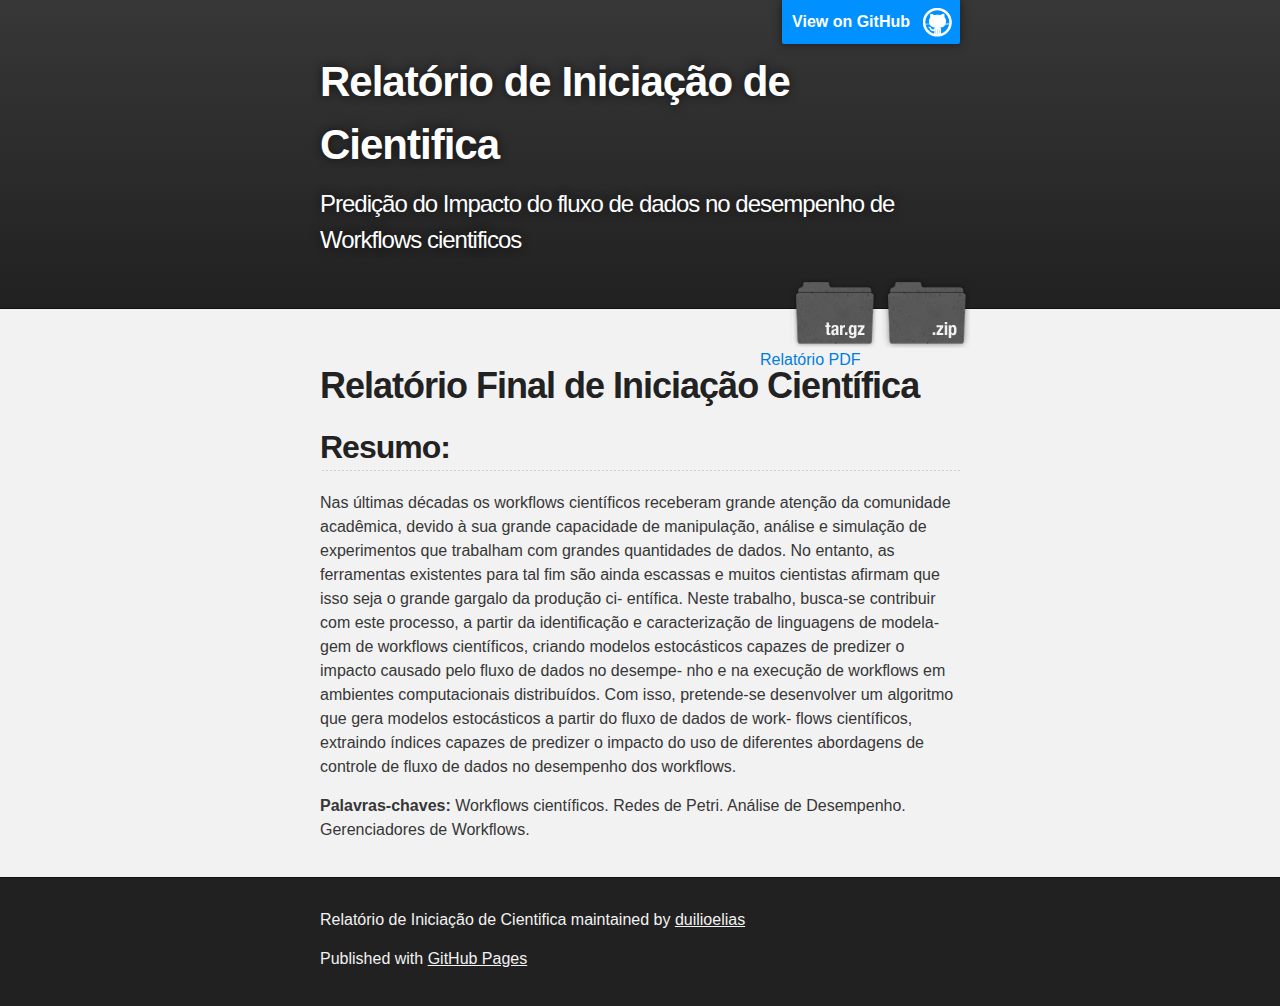
<file: index.html>
<!DOCTYPE html>
<html>

  <head>
    <meta charset='utf-8' />
    <meta http-equiv="X-UA-Compatible" content="chrome=1" />
    <meta name="description" content="Relatório de Iniciação de Cientifica : Predição do Impacto do fluxo de dados no desempenho de Workflows cientificos" />

    <link rel="stylesheet" type="text/css" media="screen" href="stylesheets/stylesheet.css">

    <title>Relatório de Iniciação de Cientifica</title>
  </head>

  <body>

    <!-- HEADER -->
    <div id="header_wrap" class="outer">
        <header class="inner">
          <a id="forkme_banner" href="https://github.com/duilioelias/Relatorio-IC">View on GitHub</a>

          <h1 id="project_title">Relatório de Iniciação de Cientifica</h1>
          <h2 id="project_tagline">Predição do Impacto do fluxo de dados no desempenho de Workflows cientificos</h2>

            <section id="downloads">
              <a class="zip_download_link" href="https://github.com/duilioelias/Relatorio-IC/zipball/master">Download this project as a .zip file</a>
              <a class="tar_download_link" href="https://github.com/duilioelias/Relatorio-IC/tarball/master">Download this project as a tar.gz file</a>
              <a class="relatorio_pdf" href="https://raw.githubusercontent.com/duilioelias/Relatorio-IC/master/Relatorio-parcial.pdf">Relatório PDF</a>
            </section>
        </header>
    </div>

    <!-- MAIN CONTENT -->
    <div id="main_content_wrap" class="outer">
      <section id="main_content" class="inner">
        <h1>
<a name="relat%C3%B3rio-final-de-inicia%C3%A7%C3%A3o-cient%C3%ADfica" class="anchor" href="#relat%C3%B3rio-final-de-inicia%C3%A7%C3%A3o-cient%C3%ADfica"><span class="octicon octicon-link"></span></a>Relatório Final de Iniciação Científica</h1>

<h1></h1>

<h2>
<a name="resumo" class="anchor" href="#resumo"><span class="octicon octicon-link"></span></a>Resumo:</h2>

<p>Nas últimas décadas os workflows científicos receberam
grande atenção da comunidade acadêmica, devido à sua grande
capacidade de manipulação, análise e simulação de experimentos
que trabalham com grandes quantidades de dados. No entanto,
as ferramentas existentes para tal fim são ainda escassas e muitos
cientistas afirmam que isso seja o grande gargalo da produção ci-
entífica. Neste trabalho, busca-se contribuir com este processo, a
partir da identificação e caracterização de linguagens de modela-
gem de workflows científicos, criando modelos estocásticos capazes
de predizer o impacto causado pelo fluxo de dados no desempe-
nho e na execução de workflows em ambientes computacionais
distribuídos. Com isso, pretende-se desenvolver um algoritmo que
gera modelos estocásticos a partir do fluxo de dados de work-
flows científicos, extraindo índices capazes de predizer o impacto
do uso de diferentes abordagens de controle de fluxo de dados no
desempenho dos workflows.</p>

<p><strong>Palavras-chaves:</strong> Workflows científicos. Redes de Petri. Análise
de Desempenho. Gerenciadores de Workflows.</p>
      </section>
    </div>

    <!-- FOOTER  -->
    <div id="footer_wrap" class="outer">
      <footer class="inner">
        <p class="copyright">Relatório de Iniciação de Cientifica maintained by <a href="https://github.com/duilioelias">duilioelias</a></p>
        <p>Published with <a href="http://pages.github.com">GitHub Pages</a></p>
      </footer>
    </div>

    

  </body>
</html>
</file>
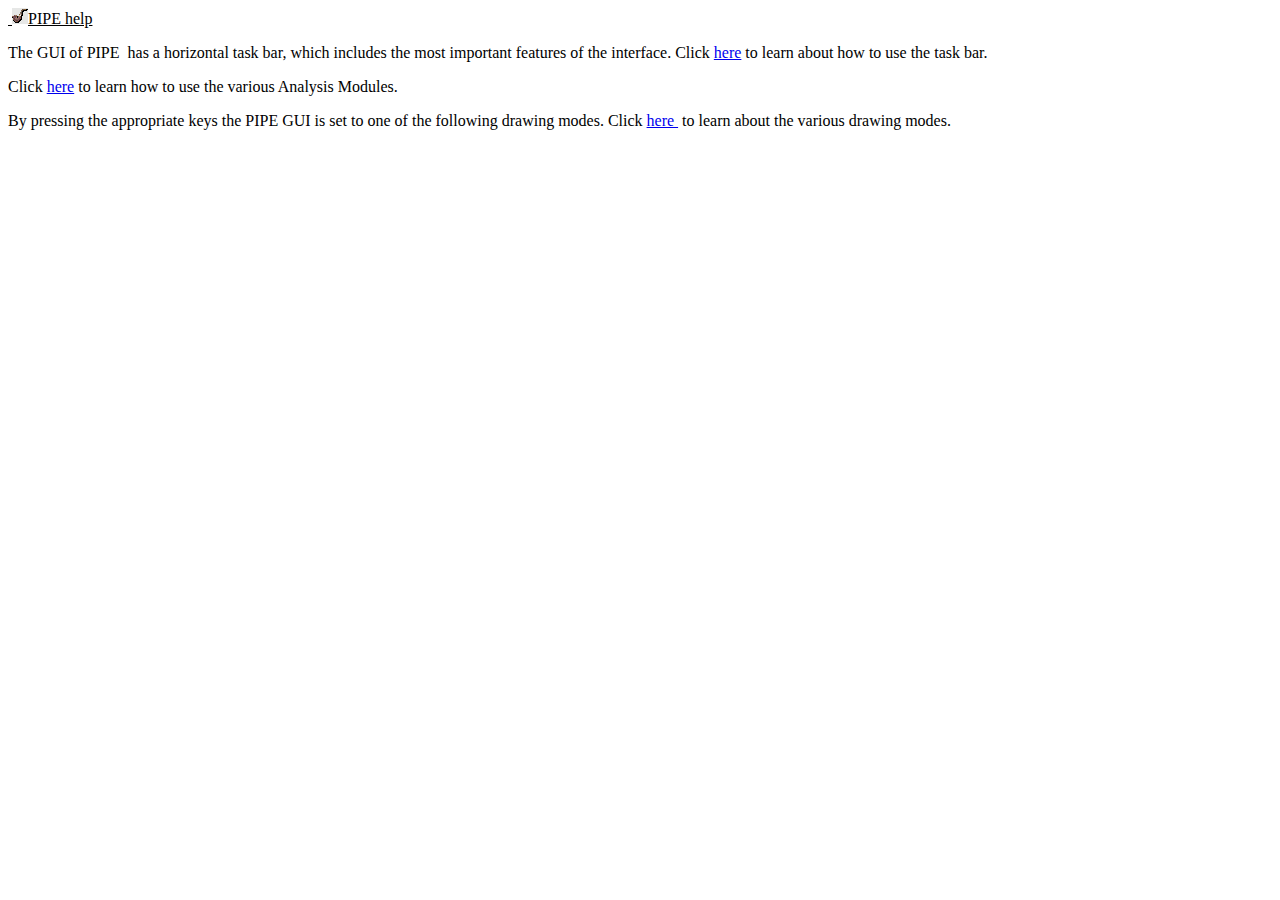
<file: ferramentas/Pipe 3.0/Docs/index.htm>
<html>

<head>
<meta name="GENERATOR" content="Microsoft FrontPage 4.0">
<meta name="ProgId" content="FrontPage.Editor.Document">
<meta http-equiv="Content-Type" content="text/html; charset=windows-1252">
<title>PIPE help</title>
</head>

<body>

<p><u>&nbsp;<img border="0" src="PIPE%20images/22.PIPE.png" width="16" height="16">PIPE help</u></p>
<p>The GUI of PIPE&nbsp; has a horizontal task bar, which includes the most 
important features of the interface. Click <a href="using%20the%20taskbar.htm">
here</a> to learn about how to use the task bar.</p>
<p>Click <a href="0.Analysis%20Modules.htm">here</a> to learn how to use the 
various Analysis Modules.</p>
<p>By pressing the appropriate keys the PIPE GUI is set to one of the following 
drawing modes. Click <a href="23.drawing%20modes.htm">here&nbsp;</a> to learn about the various 
drawing modes.<br>
&nbsp;</p>
<p>&nbsp;</p>
<p>&nbsp;</p>
<p>&nbsp;</p>
<p>&nbsp;</p>
<p>&nbsp;</p>
<p>&nbsp;</p>

</body>

</html>
</file>
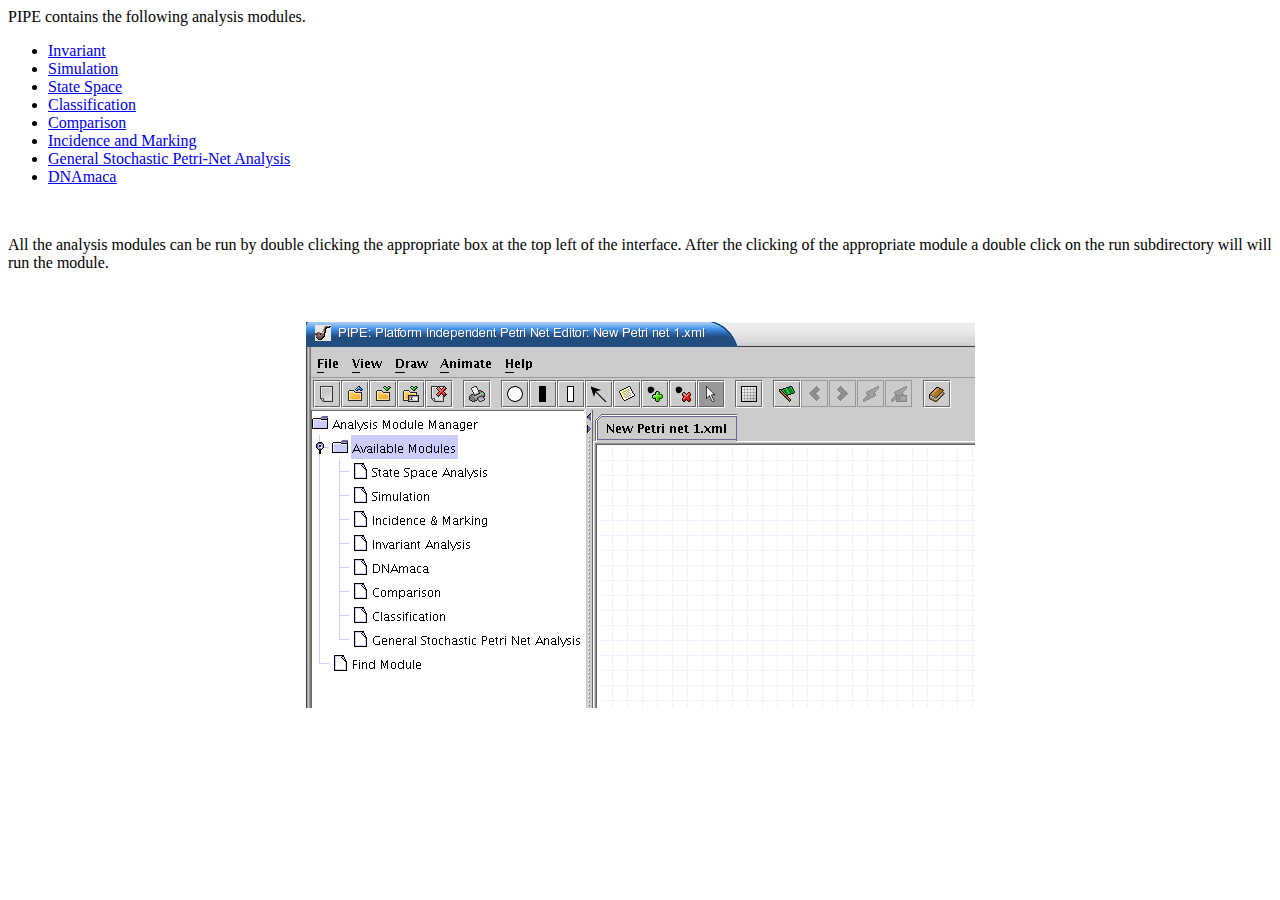
<file: ferramentas/Pipe 3.0/Docs/0.Analysis Modules.htm>
<html xmlns:v="urn:schemas-microsoft-com:vml" xmlns:o="urn:schemas-microsoft-com:office:office" xmlns="http://www.w3.org/TR/REC-html40">

<head>
<meta http-equiv="Content-Language" content="en-gb">
<meta name="GENERATOR" content="Microsoft FrontPage 4.0">
<meta name="ProgId" content="FrontPage.Editor.Document">
<meta http-equiv="Content-Type" content="text/html; charset=windows-1252">

<title>Analysis Modules</title>
</head>

<body>

<p>PIPE contains the following analysis modules. </p>

<ul>
  <li><a href="1.Invariant%20Analysis.htm">Invariant</a></li>
  <li><a href="2.Simulation.htm">Simulation</a></li>
  <li><a href="3.State%20Space.htm">State Space</a></li>
  <li><a href="4.Classification.htm">Classification</a></li>
  <li><a href="5.Comparison.htm">Comparison</a></li>
  <li><a href="6.Incidence%20and%20Marking.htm">Incidence and Marking</a></li>
  <li><u><a href="36general_stochastic_petri.htm">General Stochastic Petri-Net
    Analysis</a></u></li>
  <li><u><a href="37dnamacamodule.htm">DNAmaca</a></u></li>
</ul>

<p>&nbsp;</p>

<p>All the analysis modules can be run by double clicking the appropriate box at 
the top left of the interface. After the clicking of the appropriate module a 
double click on the run subdirectory will will run the module.&nbsp; </p>
<p align="center">&nbsp;</p>

<p align="center"><img border="0" src="PIPE%20images/23.top%20left%20GUI.png" width="669" height="386"></p>
<p align="center">&nbsp;</p>

</body>

</html>
</file>
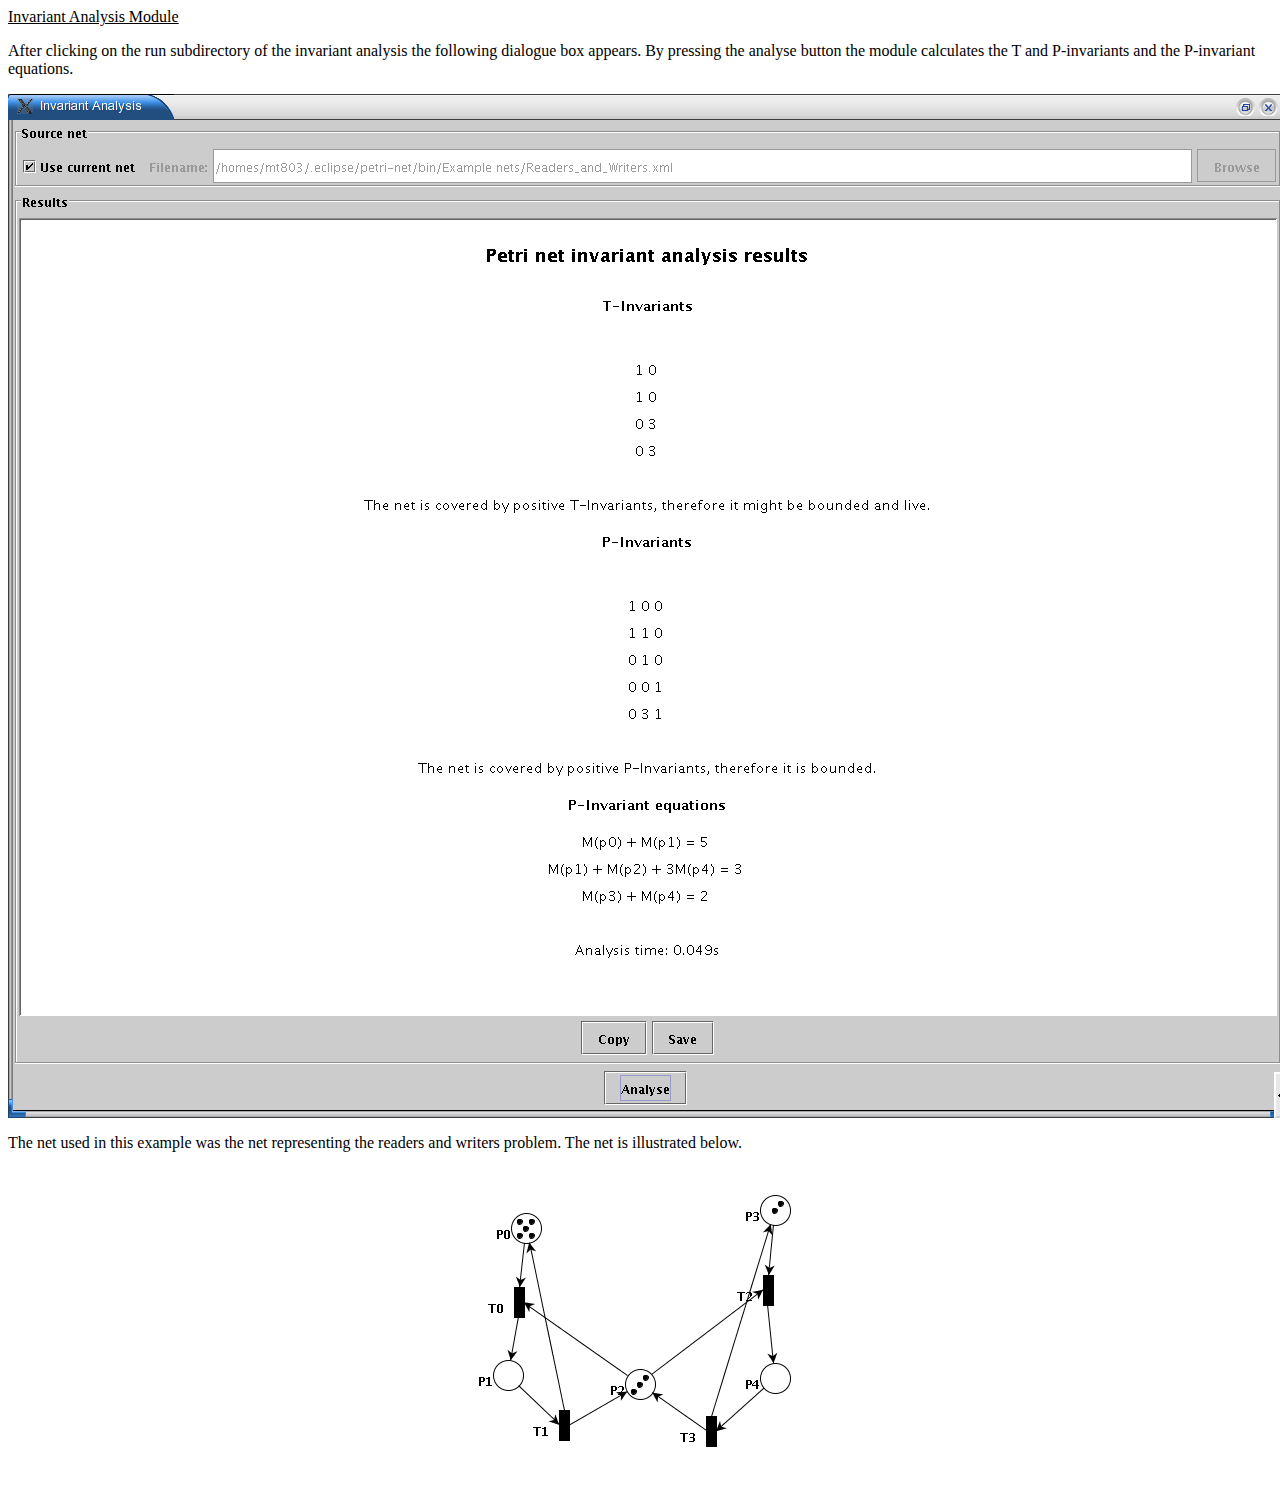
<file: ferramentas/Pipe 3.0/Docs/1.Invariant Analysis.htm>
<html xmlns:v="urn:schemas-microsoft-com:vml" xmlns:o="urn:schemas-microsoft-com:office:office" xmlns="http://www.w3.org/TR/REC-html40">

<head>
<meta http-equiv="Content-Language" content="en-gb">
<meta name="GENERATOR" content="Microsoft FrontPage 4.0">
<meta name="ProgId" content="FrontPage.Editor.Document">
<meta http-equiv="Content-Type" content="text/html; charset=windows-1252">

<title>Invariant Analysis</title>
</head>

<body>

<p><u>Invariant Analysis Module</u></p>

<p>After clicking on the run subdirectory of the invariant analysis the
following dialogue box appears. By pressing the analyse button the module calculates the T and P-invariants and 
the P-invariant equations.</p>

<p align="center"><img border="0" src="PIPE%20images/35Innvariant.png" width="1280" height="1024"></p>
<p>The net used in this example was the net representing the readers and
writers problem. The net is illustrated below.</p>

<p align="center"><img border="0" src="PIPE%20images/36InnvariantCIRCUIT.png" width="420" height="315"></p>

</body>

</html>
</file>
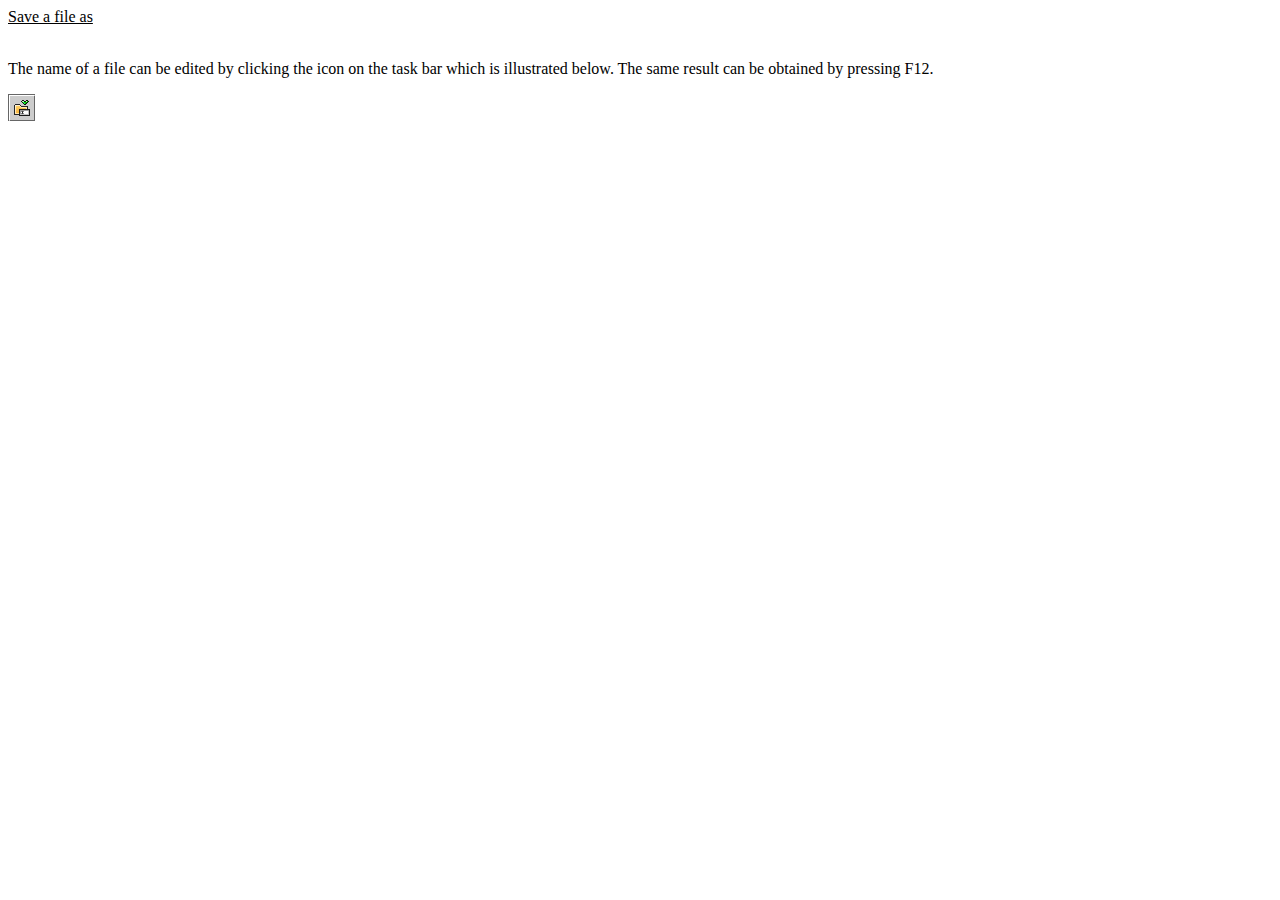
<file: ferramentas/Pipe 3.0/Docs/10.save a file as.htm>
<html xmlns:v="urn:schemas-microsoft-com:vml" xmlns:o="urn:schemas-microsoft-com:office:office" xmlns="http://www.w3.org/TR/REC-html40">

<head>
<meta http-equiv="Content-Language" content="en-gb">
<meta name="GENERATOR" content="Microsoft FrontPage 4.0">
<meta name="ProgId" content="FrontPage.Editor.Document">
<meta http-equiv="Content-Type" content="text/html; charset=windows-1252">

<title>save a file as</title>
</head>

<body>

<p><u>Save a file as</u></p>
<p><u><br>
</u>The name of a file can be edited by clicking the icon on the task bar which 
is illustrated below. The same result can be obtained by pressing F12.</p>

<p><img border="0" src="PIPE%20images/4.Save%20as.png" width="27" height="27"><br>
&nbsp;</p>

</body>

</html>
</file>
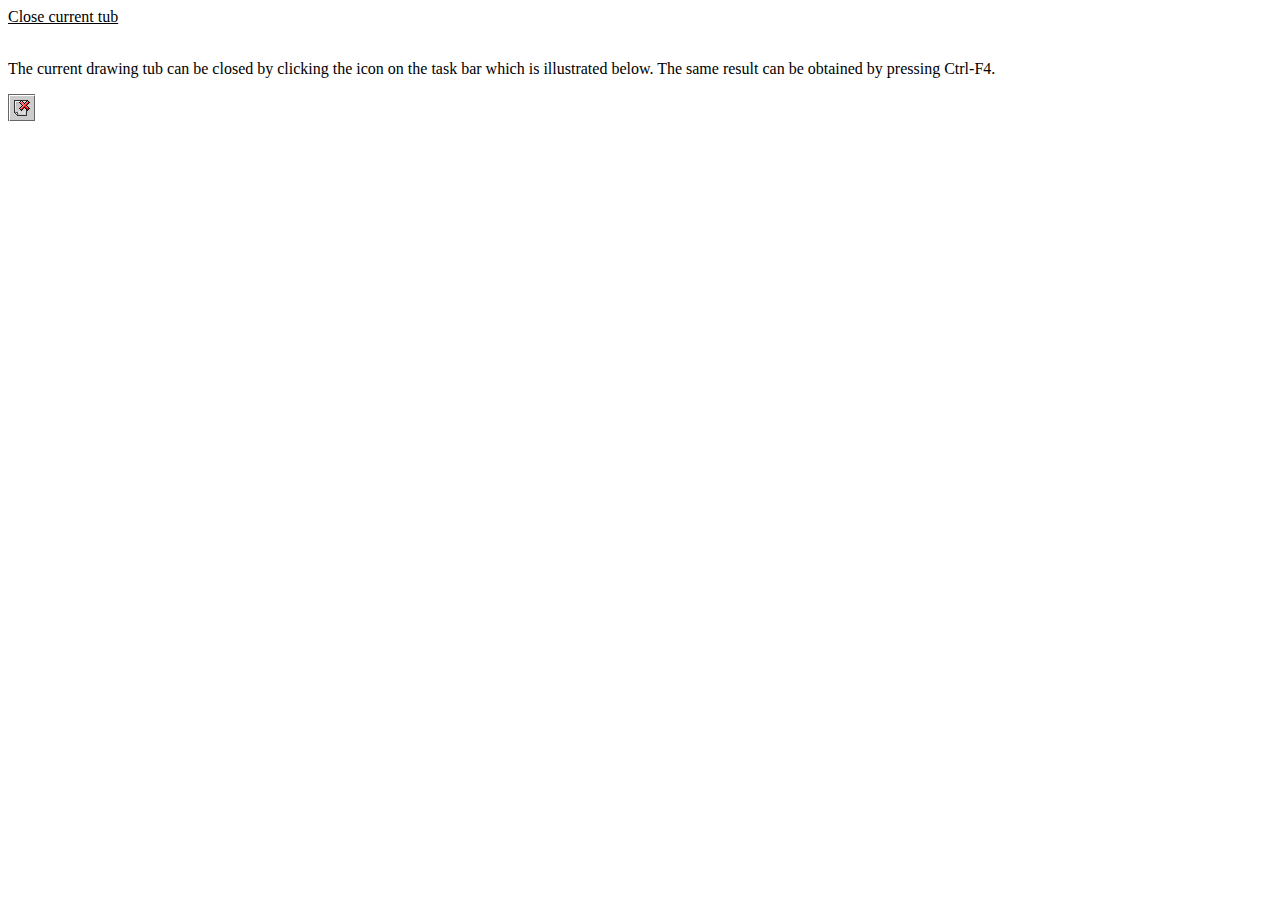
<file: ferramentas/Pipe 3.0/Docs/11.close current tub.htm>
<html xmlns:v="urn:schemas-microsoft-com:vml" xmlns:o="urn:schemas-microsoft-com:office:office" xmlns="http://www.w3.org/TR/REC-html40">

<head>
<meta http-equiv="Content-Language" content="en-gb">
<meta name="GENERATOR" content="Microsoft FrontPage 4.0">
<meta name="ProgId" content="FrontPage.Editor.Document">
<meta http-equiv="Content-Type" content="text/html; charset=windows-1252">

<title>close current tub</title>
</head>

<body>

<p><u>Close current tub</u></p>
<p><u><br>
</u>The current drawing tub can be closed by clicking the icon on the task bar 
which is illustrated below. The same result can be obtained by pressing Ctrl-F4.</p>

<p><img border="0" src="PIPE%20images/5.close.png" width="27" height="27"><br>
<br>
&nbsp;</p>

</body>

</html>
</file>
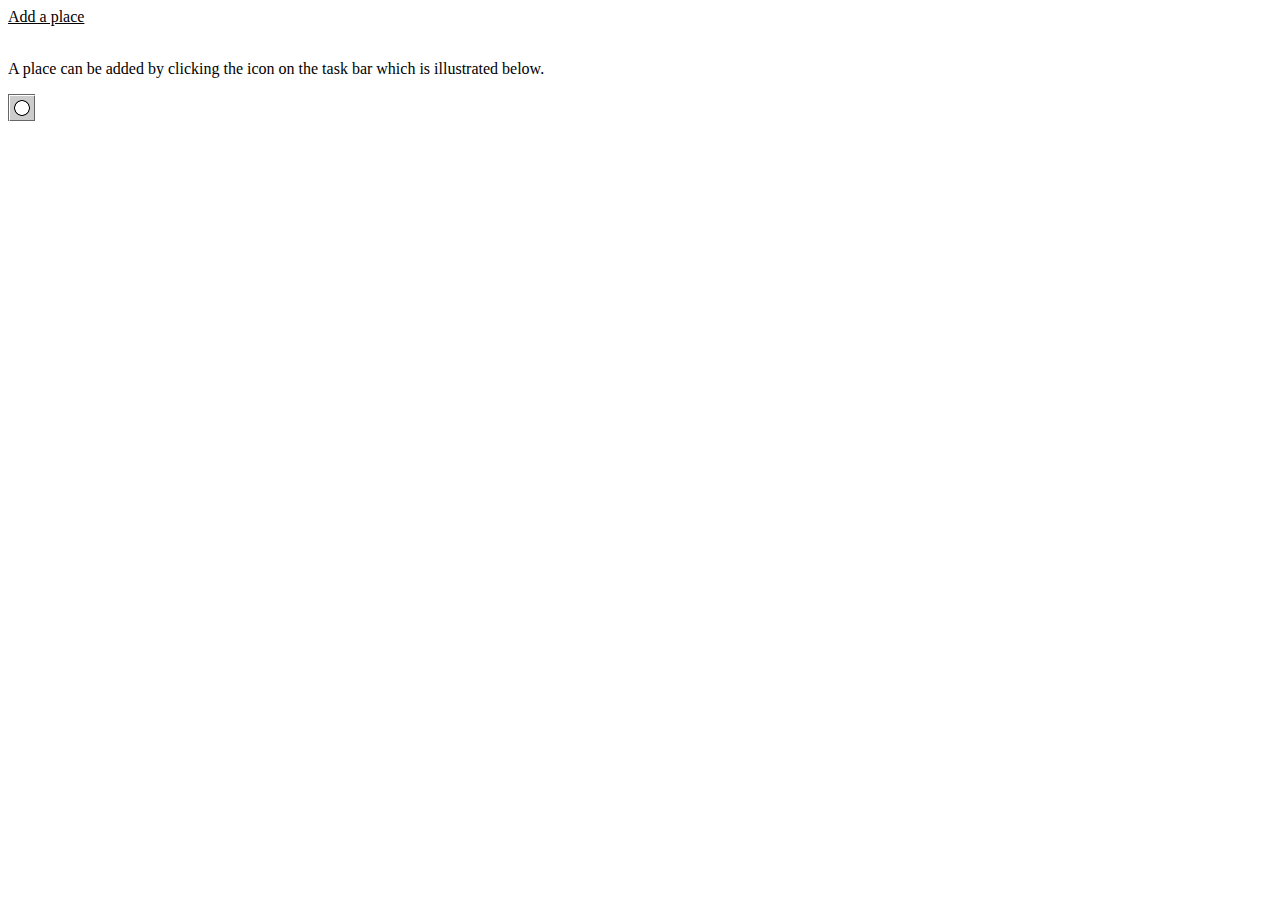
<file: ferramentas/Pipe 3.0/Docs/12.add a place.htm>
<html xmlns:v="urn:schemas-microsoft-com:vml" xmlns:o="urn:schemas-microsoft-com:office:office" xmlns="http://www.w3.org/TR/REC-html40">

<head>
<meta http-equiv="Content-Language" content="en-gb">
<meta name="GENERATOR" content="Microsoft FrontPage 4.0">
<meta name="ProgId" content="FrontPage.Editor.Document">
<meta http-equiv="Content-Type" content="text/html; charset=windows-1252">

<title>add a place</title>
</head>

<body>

<p><u>Add a place</u></p>
<p><u><br>
</u>A place can be added by clicking the icon on the task bar which is 
illustrated below.</p>
<p><img border="0" src="PIPE%20images/7.add%20a%20place.png" width="27" height="27"></p>
<p><br>
<br>
&nbsp;</p>

</body>

</html>
</file>
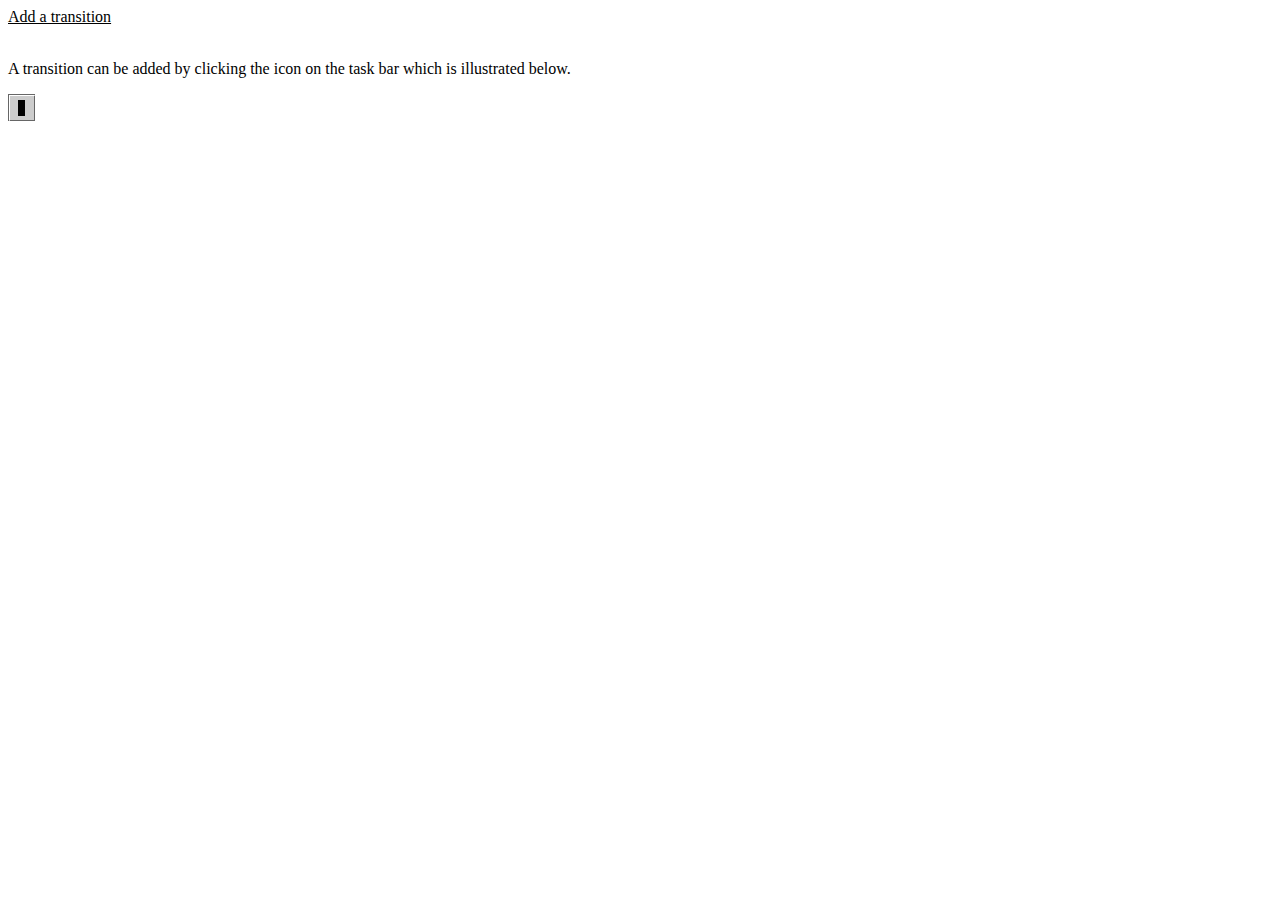
<file: ferramentas/Pipe 3.0/Docs/13.add a transition.htm>
<html xmlns:v="urn:schemas-microsoft-com:vml" xmlns:o="urn:schemas-microsoft-com:office:office" xmlns="http://www.w3.org/TR/REC-html40">

<head>
<meta http-equiv="Content-Language" content="en-gb">
<meta name="GENERATOR" content="Microsoft FrontPage 4.0">
<meta name="ProgId" content="FrontPage.Editor.Document">
<meta http-equiv="Content-Type" content="text/html; charset=windows-1252">

<title>add a transition</title>
</head>

<body>

<p><u>Add a transition</u></p>
<p><u><br>
</u>A transition can be added by clicking the icon on the task bar which is 
illustrated below.</p>

<p><img border="0" src="PIPE%20images/8.add%20a%20transition.png" width="27" height="27"></p>

<p><br>
<br>
&nbsp;</p>

</body>

</html>
</file>
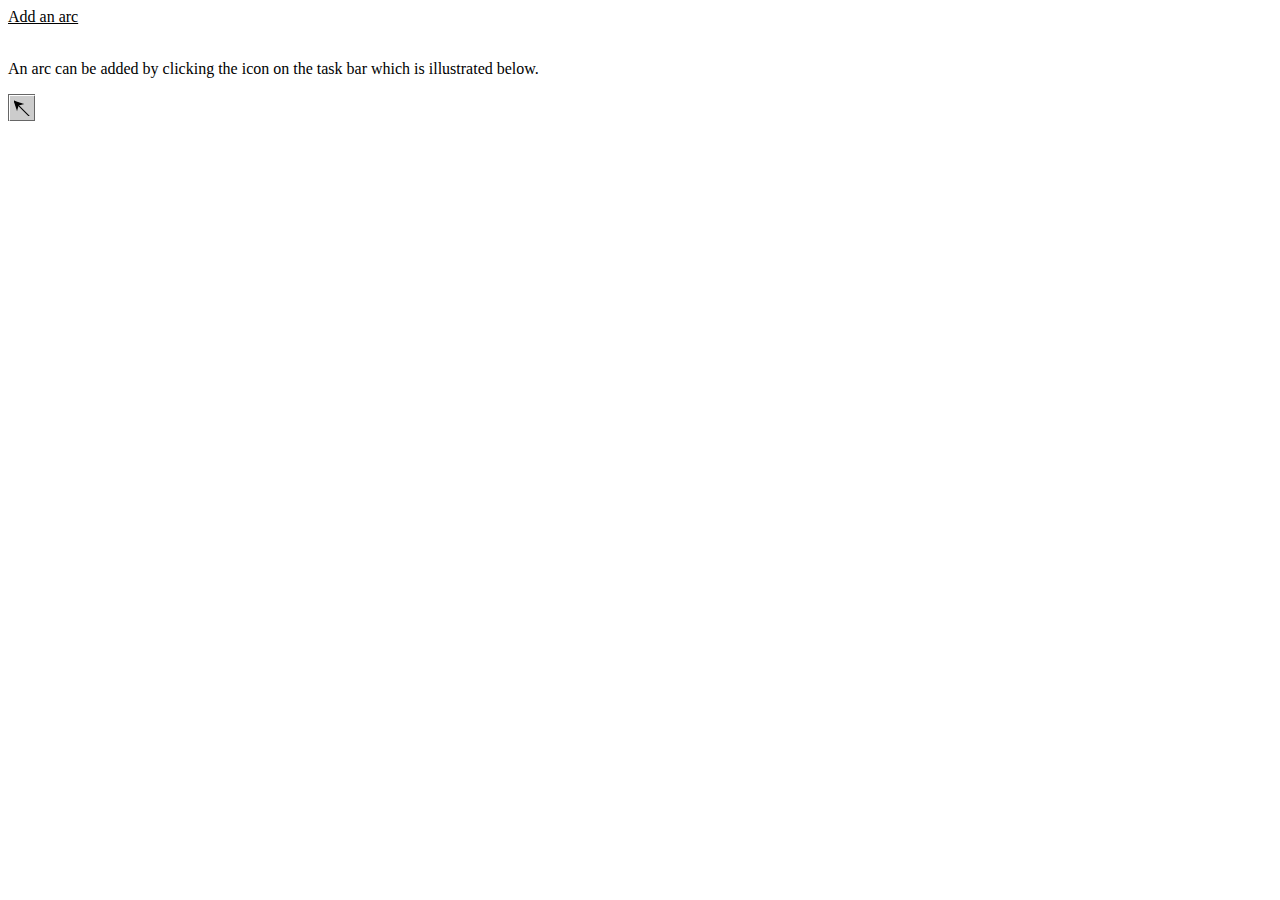
<file: ferramentas/Pipe 3.0/Docs/14.add an arc.htm>
<html xmlns:v="urn:schemas-microsoft-com:vml" xmlns:o="urn:schemas-microsoft-com:office:office" xmlns="http://www.w3.org/TR/REC-html40">

<head>
<meta http-equiv="Content-Language" content="en-gb">
<meta name="GENERATOR" content="Microsoft FrontPage 4.0">
<meta name="ProgId" content="FrontPage.Editor.Document">
<meta http-equiv="Content-Type" content="text/html; charset=windows-1252">

<title>add an arc</title>
</head>

<body>

<p><u>Add an arc</u></p>
<p><u><br>
</u>An arc can be added by clicking the icon on the task bar which is 
illustrated below.</p>

<p><img border="0" src="PIPE%20images/10.add%20an%20arc.png" width="27" height="27"></p>

<p><br>
<br>
&nbsp;</p>

</body>

</html>
</file>
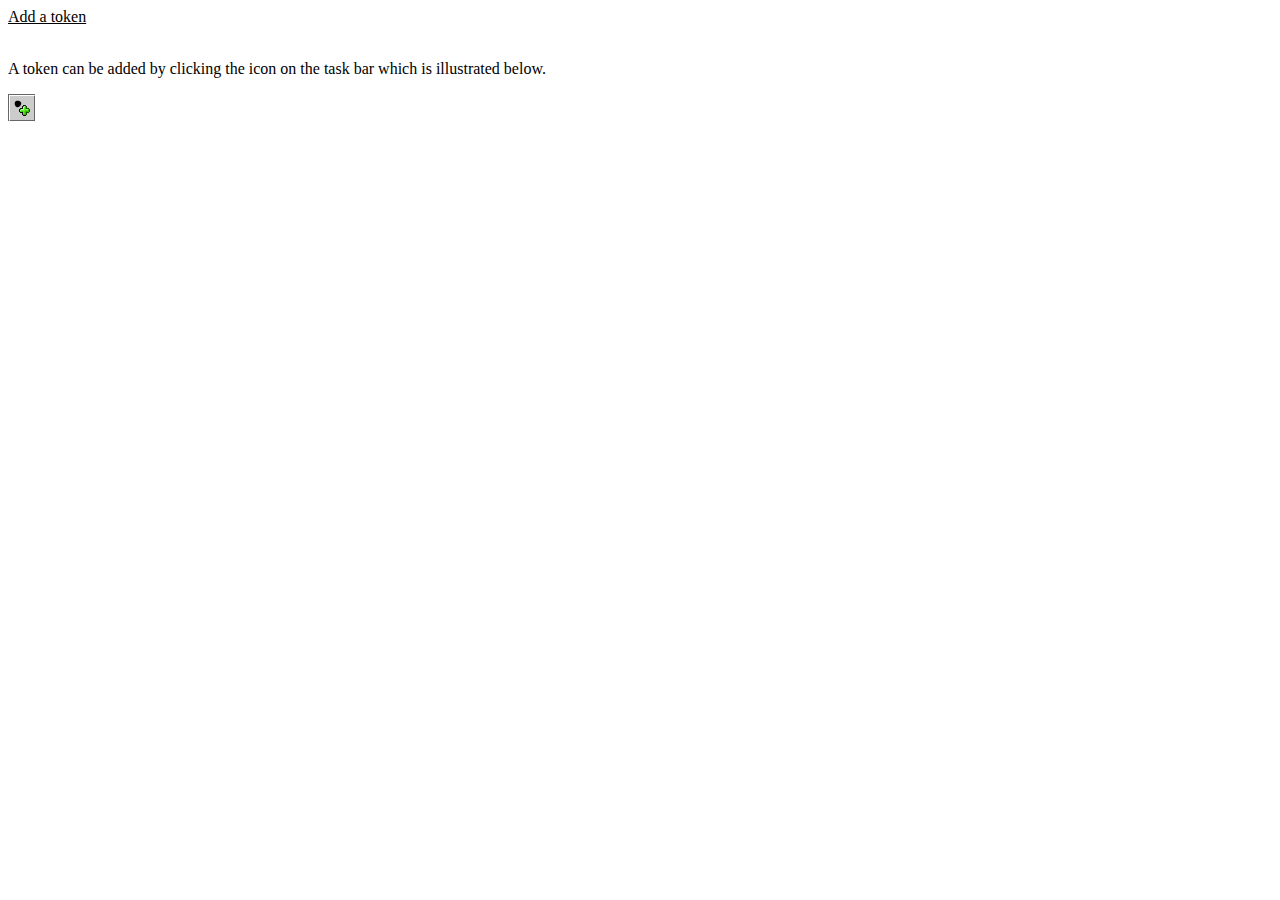
<file: ferramentas/Pipe 3.0/Docs/15.add a token.htm>
<html xmlns:v="urn:schemas-microsoft-com:vml" xmlns:o="urn:schemas-microsoft-com:office:office" xmlns="http://www.w3.org/TR/REC-html40">

<head>
<meta http-equiv="Content-Language" content="en-gb">
<meta name="GENERATOR" content="Microsoft FrontPage 4.0">
<meta name="ProgId" content="FrontPage.Editor.Document">
<meta http-equiv="Content-Type" content="text/html; charset=windows-1252">

<title>add a token</title>
</head>

<body>

<p><u>Add a token</u></p>
<p><u><br>
</u>A token can be added by clicking the icon on the task bar which is 
illustrated below.</p>

<p><img border="0" src="PIPE%20images/12.ad%20a%20token.png" width="27" height="27"></p>

<p>&nbsp;</p>

<p><br>
&nbsp;</p>

</body>

</html>
</file>
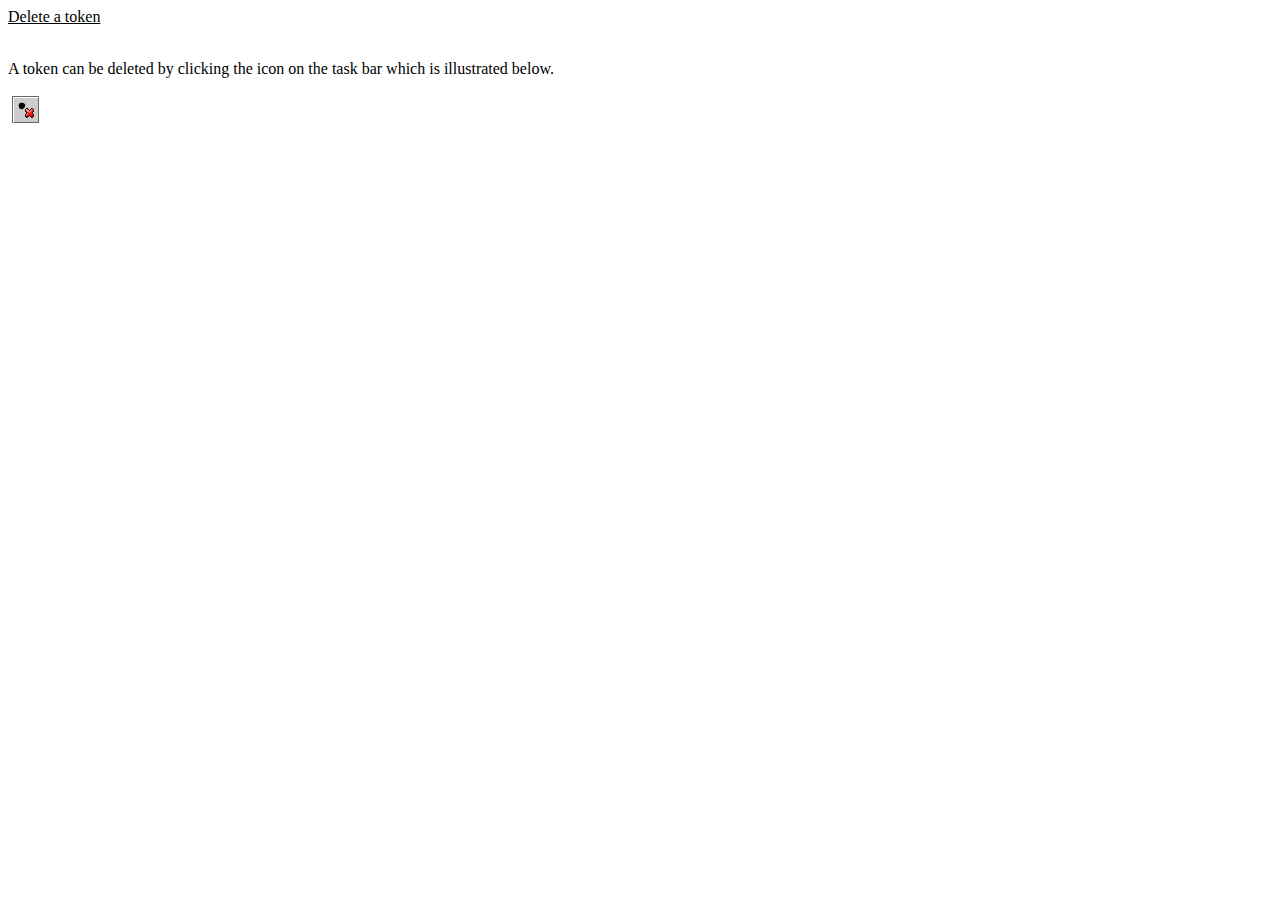
<file: ferramentas/Pipe 3.0/Docs/16.delete a token.htm>
<html xmlns:v="urn:schemas-microsoft-com:vml" xmlns:o="urn:schemas-microsoft-com:office:office" xmlns="http://www.w3.org/TR/REC-html40">

<head>
<meta http-equiv="Content-Language" content="en-gb">
<meta name="GENERATOR" content="Microsoft FrontPage 4.0">
<meta name="ProgId" content="FrontPage.Editor.Document">
<meta http-equiv="Content-Type" content="text/html; charset=windows-1252">

<title>delete a token</title>
</head>

<body>

<p><u>Delete a token</u></p>
<p><u><br>
</u>A token can be deleted by clicking the icon on the task bar which is 
illustrated below.<br>
<br>
&nbsp;<img border="0" src="PIPE%20images/13.delete%20a%20token.png" width="27" height="27"></p>

</body>

</html>
</file>
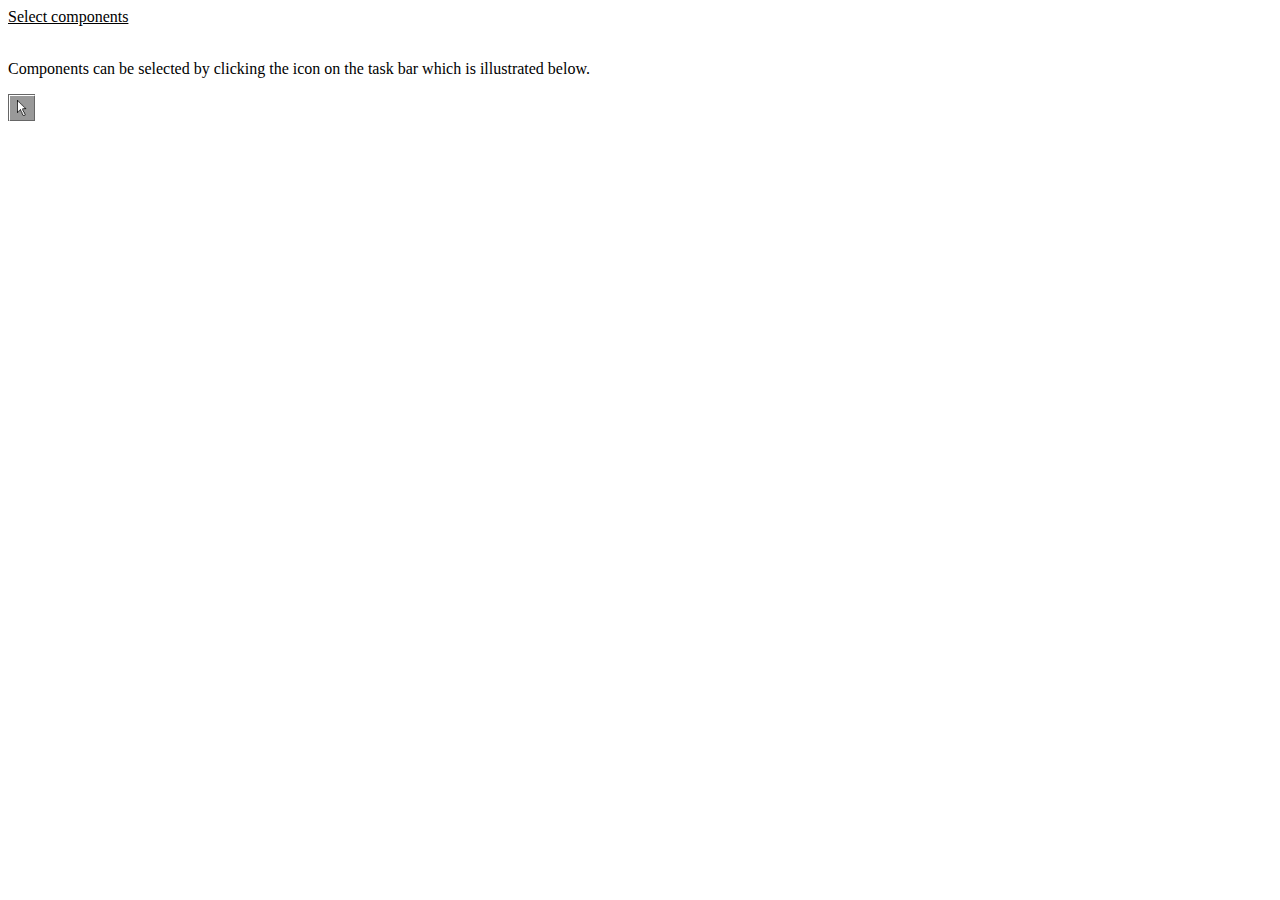
<file: ferramentas/Pipe 3.0/Docs/17.select components.htm>
<html xmlns:v="urn:schemas-microsoft-com:vml" xmlns:o="urn:schemas-microsoft-com:office:office" xmlns="http://www.w3.org/TR/REC-html40">

<head>
<meta http-equiv="Content-Language" content="en-gb">
<meta name="GENERATOR" content="Microsoft FrontPage 4.0">
<meta name="ProgId" content="FrontPage.Editor.Document">
<meta http-equiv="Content-Type" content="text/html; charset=windows-1252">

<title>select components</title>
</head>

<body>

<p><u>Select components</u></p>
<p><u><br>
</u>Components can be selected by clicking the icon on the task bar which is 
illustrated below.</p>
<p><img border="0" src="PIPE%20images/14.select%20components.png" width="27" height="27"></p>
<p>&nbsp;</p>
<p><br>
&nbsp;</p>

</body>

</html>
</file>
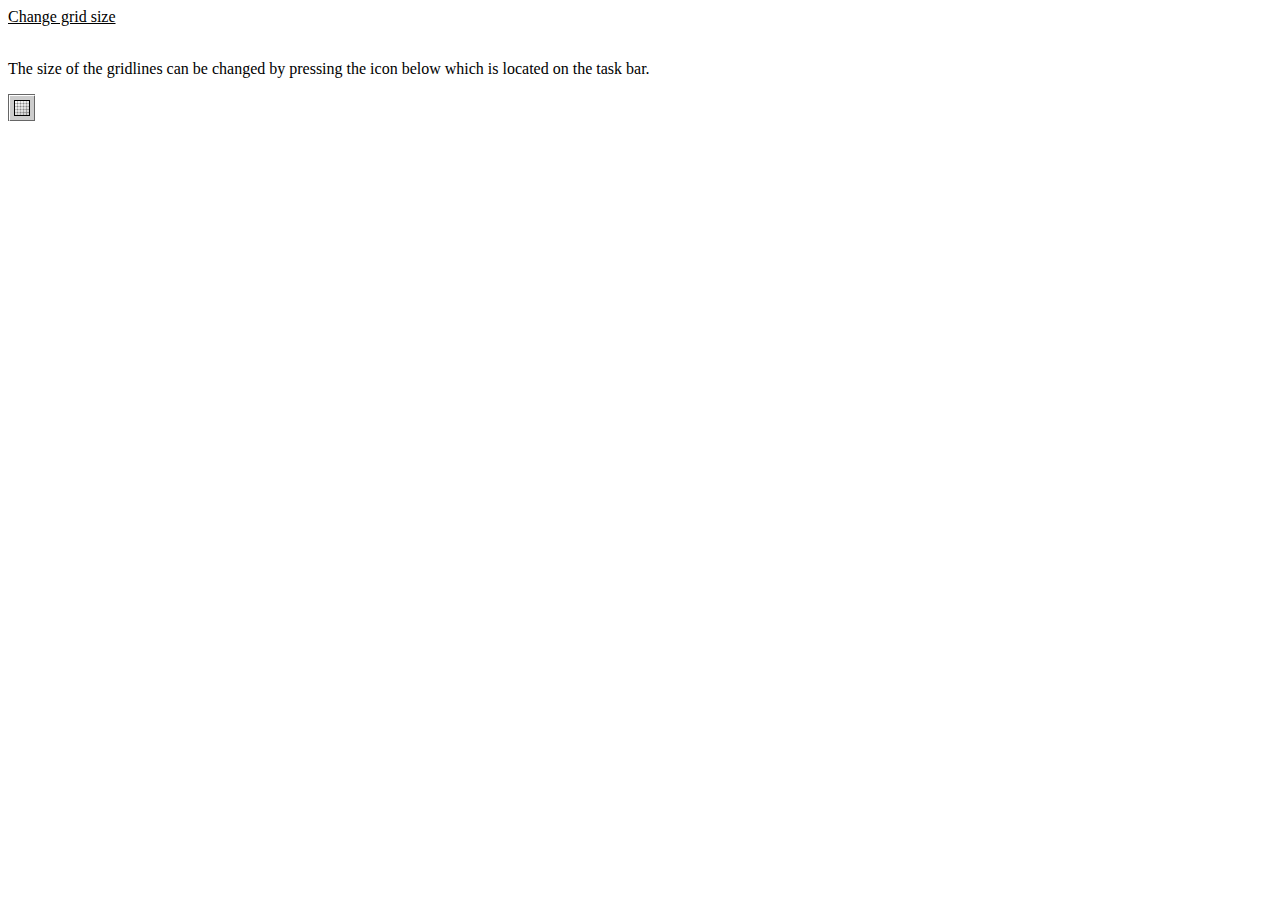
<file: ferramentas/Pipe 3.0/Docs/18.change grid size.htm>
<html xmlns:v="urn:schemas-microsoft-com:vml" xmlns:o="urn:schemas-microsoft-com:office:office" xmlns="http://www.w3.org/TR/REC-html40">

<head>
<meta http-equiv="Content-Language" content="en-gb">
<meta name="GENERATOR" content="Microsoft FrontPage 4.0">
<meta name="ProgId" content="FrontPage.Editor.Document">
<meta http-equiv="Content-Type" content="text/html; charset=windows-1252">

<title>change grid size</title>
</head>

<body>

<p><u>Change grid size</u></p>
<p><u><br>
</u>The size of the gridlines can be changed by pressing the icon below which is 
located on the task bar.</p>
<p><img border="0" src="PIPE%20images/15change%20the%20grid%20size.png" width="27" height="27"></p>
<p>&nbsp;</p>
<p><br>
&nbsp;</p>

</body>

</html>
</file>
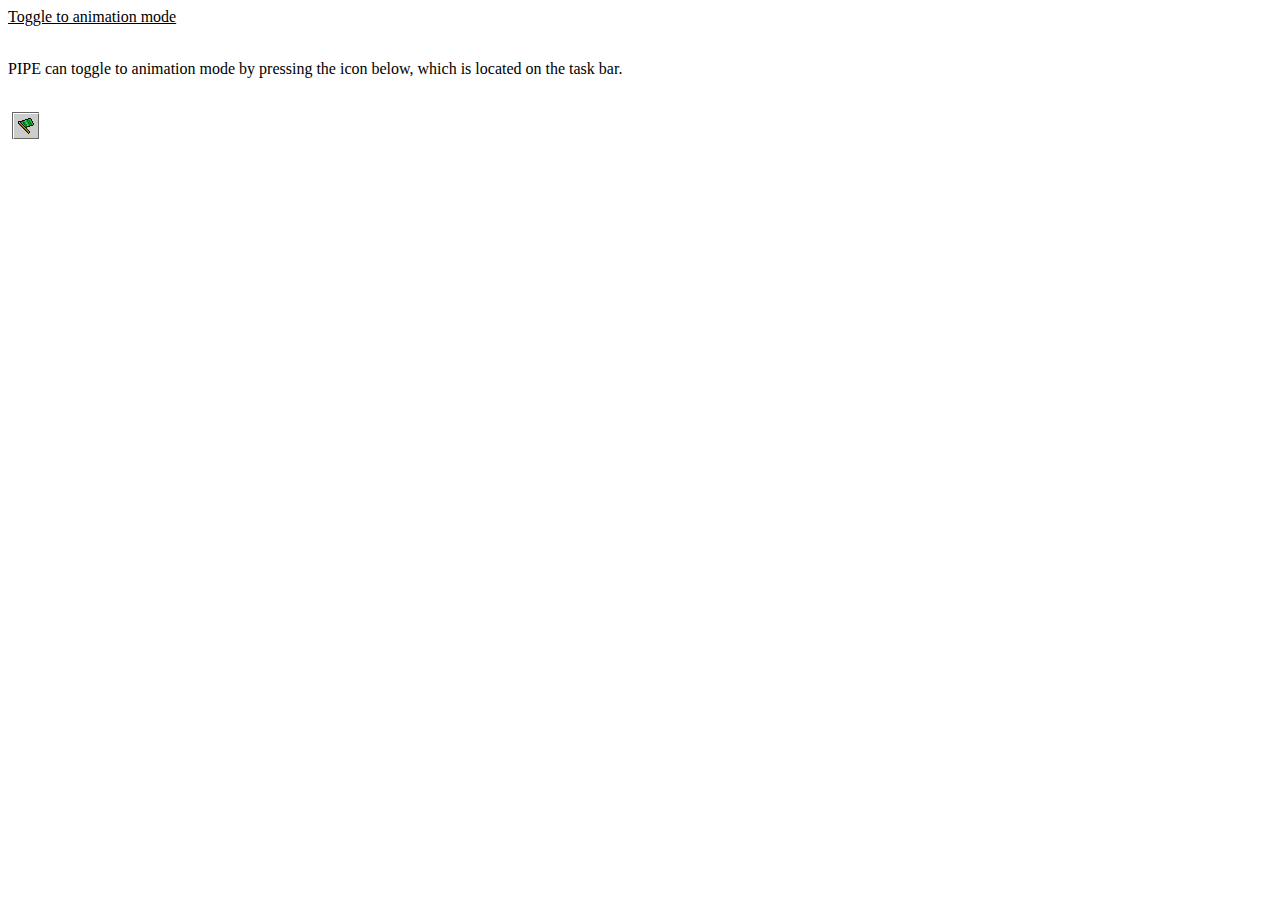
<file: ferramentas/Pipe 3.0/Docs/19.toggle to animation mode.htm>
<html xmlns:v="urn:schemas-microsoft-com:vml" xmlns:o="urn:schemas-microsoft-com:office:office" xmlns="http://www.w3.org/TR/REC-html40">

<head>
<meta http-equiv="Content-Language" content="en-gb">
<meta name="GENERATOR" content="Microsoft FrontPage 4.0">
<meta name="ProgId" content="FrontPage.Editor.Document">
<meta http-equiv="Content-Type" content="text/html; charset=windows-1252">

<title>toggle to animation mode</title>
</head>

<body>

<p><u>Toggle to animation mode</u></p>
<p><u><br>
</u>PIPE can toggle to animation mode by pressing the icon below, which is 
located on the task bar.</p>

<p><br>
&nbsp;<img border="0" src="PIPE%20images/16.toggle%20to%20an%20mode.png" width="27" height="27"></p>

</body>

</html>
</file>
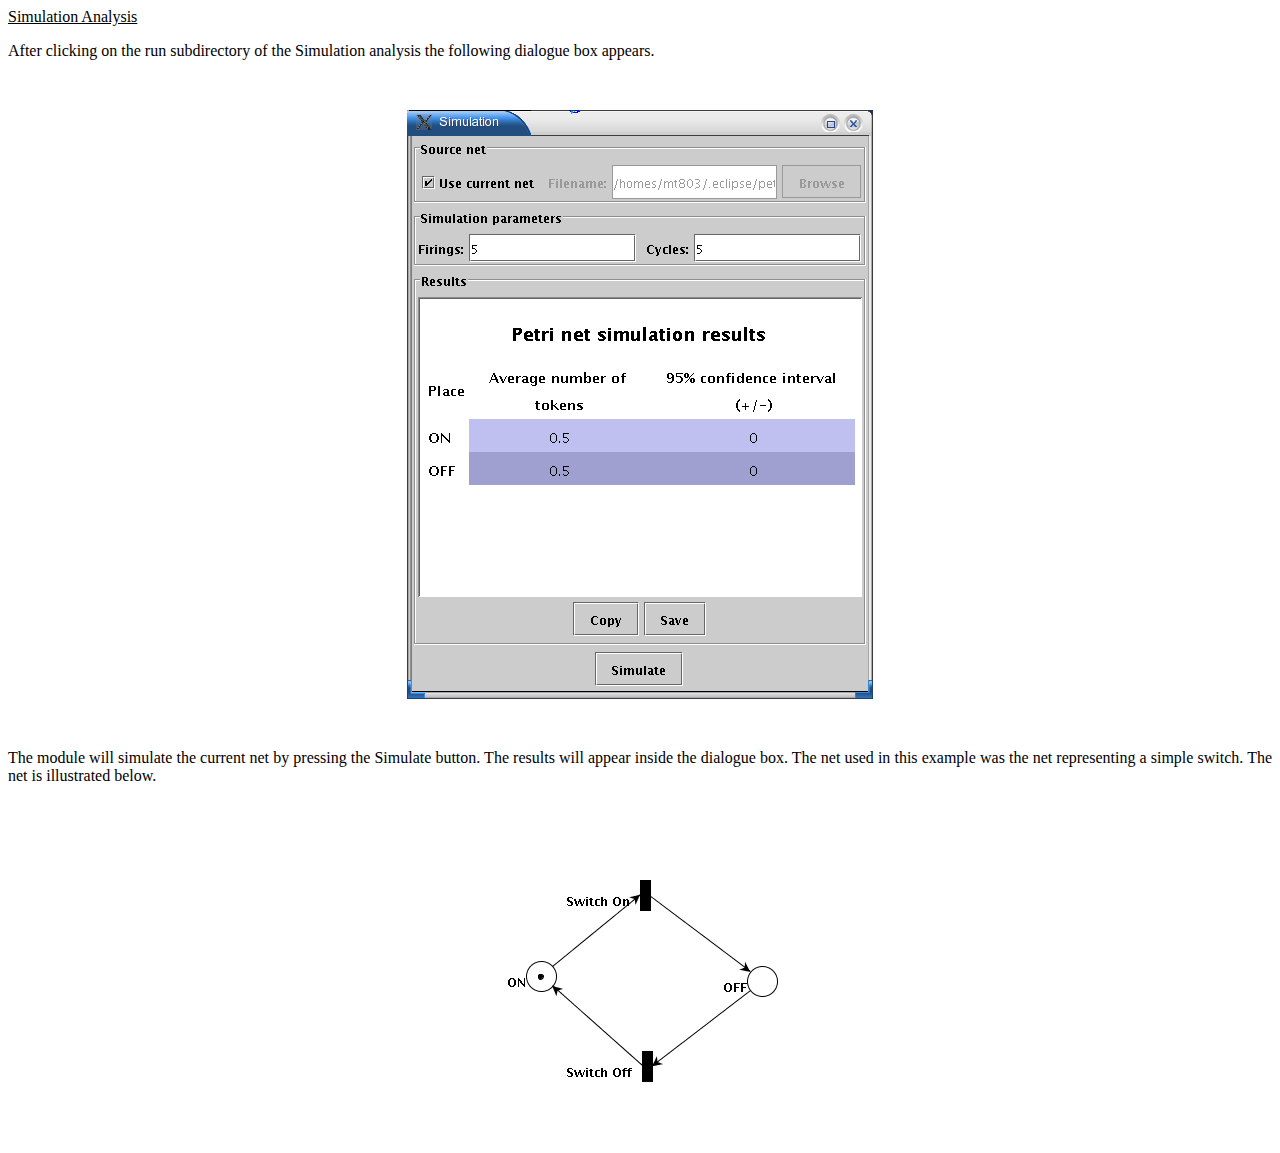
<file: ferramentas/Pipe 3.0/Docs/2.Simulation.htm>
<html xmlns:v="urn:schemas-microsoft-com:vml" xmlns:o="urn:schemas-microsoft-com:office:office" xmlns="http://www.w3.org/TR/REC-html40">

<head>
<meta http-equiv="Content-Language" content="en-gb">
<meta name="GENERATOR" content="Microsoft FrontPage 4.0">
<meta name="ProgId" content="FrontPage.Editor.Document">
<meta http-equiv="Content-Type" content="text/html; charset=windows-1252">

<title>Simulation</title>
</head>

<body>

<p><u>Simulation Analysis</u></p>

<p>After clicking on the run subdirectory of the Simulation analysis the 
following dialogue box appears.</p>

<p>&nbsp;</p>
<p align="center"><img border="0" src="PIPE%20images/37simulation.png" width="466" height="589"></p>
<p align="justify">&nbsp;</p>

<p align="justify">The module will simulate the current net by pressing the
Simulate button. The results will appear inside the dialogue box. The net used in this example was the net representing a simple switch. The net is
illustrated below.</p>

<p align="center">&nbsp;</p>

<p align="center"><img border="0" src="PIPE%20images/38simulationNET.png" width="298" height="302"></p>

</body>

</html>
</file>
<file: stylesheets/stylesheet.css>
/*******************************************************************************
Slate Theme for GitHub Pages
by Jason Costello, @jsncostello
*******************************************************************************/

@import url(pygment_trac.css);

/*******************************************************************************
MeyerWeb Reset
*******************************************************************************/

html, body, div, span, applet, object, iframe,
h1, h2, h3, h4, h5, h6, p, blockquote, pre,
a, abbr, acronym, address, big, cite, code,
del, dfn, em, img, ins, kbd, q, s, samp,
small, strike, strong, sub, sup, tt, var,
b, u, i, center,
dl, dt, dd, ol, ul, li,
fieldset, form, label, legend,
table, caption, tbody, tfoot, thead, tr, th, td,
article, aside, canvas, details, embed,
figure, figcaption, footer, header, hgroup,
menu, nav, output, ruby, section, summary,
time, mark, audio, video {
  margin: 0;
  padding: 0;
  border: 0;
  font: inherit;
  vertical-align: baseline;
}

/* HTML5 display-role reset for older browsers */
article, aside, details, figcaption, figure,
footer, header, hgroup, menu, nav, section {
  display: block;
}

ol, ul {
  list-style: none;
}

table {
  border-collapse: collapse;
  border-spacing: 0;
}

/*******************************************************************************
Theme Styles
*******************************************************************************/

body {
  box-sizing: border-box;
  color:#373737;
  background: #212121;
  font-size: 16px;
  font-family: 'Myriad Pro', Calibri, Helvetica, Arial, sans-serif;
  line-height: 1.5;
  -webkit-font-smoothing: antialiased;
}

h1, h2, h3, h4, h5, h6 {
  margin: 10px 0;
  font-weight: 700;
  color:#222222;
  font-family: 'Lucida Grande', 'Calibri', Helvetica, Arial, sans-serif;
  letter-spacing: -1px;
}

h1 {
  font-size: 36px;
  font-weight: 700;
}

h2 {
  padding-bottom: 10px;
  font-size: 32px;
  background: url('../images/bg_hr.png') repeat-x bottom;
}

h3 {
  font-size: 24px;
}

h4 {
  font-size: 21px;
}

h5 {
  font-size: 18px;
}

h6 {
  font-size: 16px;
}

p {
  margin: 10px 0 15px 0;
}

footer p {
  color: #f2f2f2;
}

a {
  text-decoration: none;
  color: #007edf;
  text-shadow: none;

  transition: color 0.5s ease;
  transition: text-shadow 0.5s ease;
  -webkit-transition: color 0.5s ease;
  -webkit-transition: text-shadow 0.5s ease;
  -moz-transition: color 0.5s ease;
  -moz-transition: text-shadow 0.5s ease;
  -o-transition: color 0.5s ease;
  -o-transition: text-shadow 0.5s ease;
  -ms-transition: color 0.5s ease;
  -ms-transition: text-shadow 0.5s ease;
}

a:hover, a:focus {text-decoration: underline;}

footer a {
  color: #F2F2F2;
  text-decoration: underline;
}

em {
  font-style: italic;
}

strong {
  font-weight: bold;
}

img {
  position: relative;
  margin: 0 auto;
  max-width: 739px;
  padding: 5px;
  margin: 10px 0 10px 0;
  border: 1px solid #ebebeb;

  box-shadow: 0 0 5px #ebebeb;
  -webkit-box-shadow: 0 0 5px #ebebeb;
  -moz-box-shadow: 0 0 5px #ebebeb;
  -o-box-shadow: 0 0 5px #ebebeb;
  -ms-box-shadow: 0 0 5px #ebebeb;
}

p img {
  display: inline;
  margin: 0;
  padding: 0;
  vertical-align: middle;
  text-align: center;
  border: none;
}

pre, code {
  width: 100%;
  color: #222;
  background-color: #fff;

  font-family: Monaco, "Bitstream Vera Sans Mono", "Lucida Console", Terminal, monospace;
  font-size: 14px;

  border-radius: 2px;
  -moz-border-radius: 2px;
  -webkit-border-radius: 2px;
}

pre {
  width: 100%;
  padding: 10px;
  box-shadow: 0 0 10px rgba(0,0,0,.1);
  overflow: auto;
}

code {
  padding: 3px;
  margin: 0 3px;
  box-shadow: 0 0 10px rgba(0,0,0,.1);
}

pre code {
  display: block;
  box-shadow: none;
}

blockquote {
  color: #666;
  margin-bottom: 20px;
  padding: 0 0 0 20px;
  border-left: 3px solid #bbb;
}


ul, ol, dl {
  margin-bottom: 15px
}

ul {
  list-style: inside;
  padding-left: 20px;
}

ol {
  list-style: decimal inside;
  padding-left: 20px;
}

dl dt {
  font-weight: bold;
}

dl dd {
  padding-left: 20px;
  font-style: italic;
}

dl p {
  padding-left: 20px;
  font-style: italic;
}

hr {
  height: 1px;
  margin-bottom: 5px;
  border: none;
  background: url('../images/bg_hr.png') repeat-x center;
}

table {
  border: 1px solid #373737;
  margin-bottom: 20px;
  text-align: left;
 }

th {
  font-family: 'Lucida Grande', 'Helvetica Neue', Helvetica, Arial, sans-serif;
  padding: 10px;
  background: #373737;
  color: #fff;
 }

td {
  padding: 10px;
  border: 1px solid #373737;
 }

form {
  background: #f2f2f2;
  padding: 20px;
}

/*******************************************************************************
Full-Width Styles
*******************************************************************************/

.outer {
  width: 100%;
}

.inner {
  position: relative;
  max-width: 640px;
  padding: 20px 10px;
  margin: 0 auto;
}

#forkme_banner {
  display: block;
  position: absolute;
  top:0;
  right: 10px;
  z-index: 10;
  padding: 10px 50px 10px 10px;
  color: #fff;
  background: url('../images/blacktocat.png') #0090ff no-repeat 95% 50%;
  font-weight: 700;
  box-shadow: 0 0 10px rgba(0,0,0,.5);
  border-bottom-left-radius: 2px;
  border-bottom-right-radius: 2px;
}

#header_wrap {
  background: #212121;
  background: -moz-linear-gradient(top, #373737, #212121);
  background: -webkit-linear-gradient(top, #373737, #212121);
  background: -ms-linear-gradient(top, #373737, #212121);
  background: -o-linear-gradient(top, #373737, #212121);
  background: linear-gradient(top, #373737, #212121);
}

#header_wrap .inner {
  padding: 50px 10px 30px 10px;
}

#project_title {
  margin: 0;
  color: #fff;
  font-size: 42px;
  font-weight: 700;
  text-shadow: #111 0px 0px 10px;
}

#project_tagline {
  color: #fff;
  font-size: 24px;
  font-weight: 300;
  background: none;
  text-shadow: #111 0px 0px 10px;
}

#downloads {
  position: absolute;
  width: 210px;
  z-index: 10;
  bottom: -40px;
  right: 0;
  height: 70px;
}


.zip_download_link {
  display: block;
  float: right;
  width: 90px;
  height:70px;
  text-indent: -5000px;
  overflow: hidden;
  background: url(../images/sprite_download.png) no-repeat bottom left;
}

a.relatorio_pdf{
  text-indent: 50px;
}

.tar_download_link {
  display: block;
  float: right;
  width: 90px;
  height:70px;
  text-indent: -5000px;
  overflow: hidden;
  background: url(../images/sprite_download.png) no-repeat bottom right;
  margin-left: 10px;
}

.zip_download_link:hover {
  background: url(../images/sprite_download.png) no-repeat top left;
}

.tar_download_link:hover {
  background: url(../images/sprite_download.png) no-repeat top right;
}


#main_content_wrap {
  background: #f2f2f2;
  border-top: 1px solid #111;
  border-bottom: 1px solid #111;
}

#main_content {
  padding-top: 40px;
}

#footer_wrap {
  background: #212121;
}



/*******************************************************************************
Small Device Styles
*******************************************************************************/

@media screen and (max-width: 480px) {
  body {
    font-size:14px;
  }

  #downloads {
    display: none;
  }

  .inner {
    min-width: 320px;
    max-width: 480px;
  }

  #project_title {
  font-size: 32px;
  }

  h1 {
    font-size: 28px;
  }

  h2 {
    font-size: 24px;
  }

  h3 {
    font-size: 21px;
  }

  h4 {
    font-size: 18px;
  }

  h5 {
    font-size: 14px;
  }

  h6 {
    font-size: 12px;
  }

  code, pre {
    min-width: 320px;
    max-width: 480px;
    font-size: 11px;
  }

}
</file>
